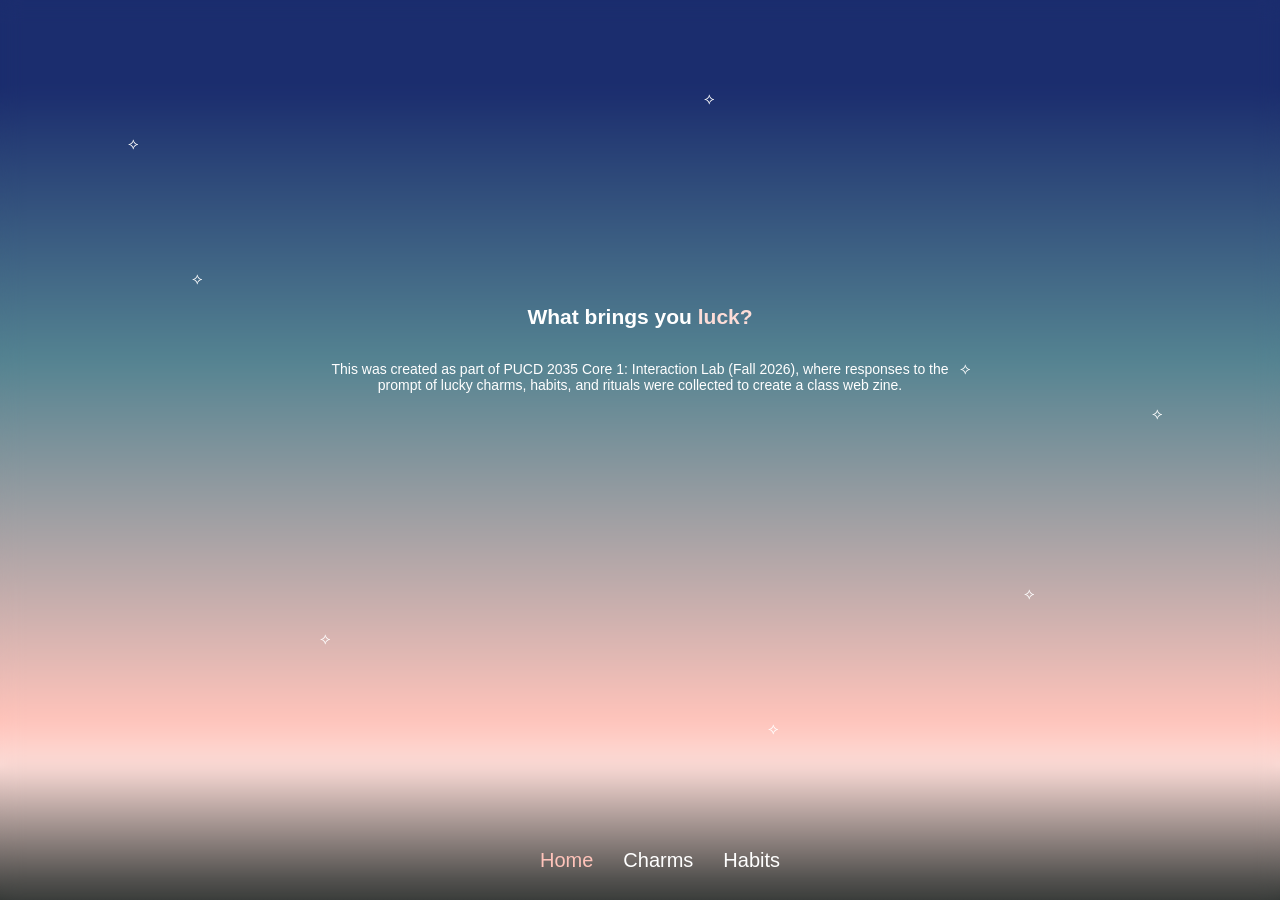
<file: index.html>
<!DOCTYPE html>
<html>
<head>
	<meta charset="utf-8">
	<meta name="viewport" content="width=device-width, initial-scale=1">
	<title>What brings you luck?</title>
	<link rel="stylesheet" href="style.css">
</head>
<body class="home">
	<nav>
		<ul>
			<li><a href="index.html" class="active">Home</a></li>
			<li><a href="charms.html">Charms</a></li>
			<li><a href="habits.html">Habits</a></li>
		</ul>
	</nav>
<main>
	<section class="home-main">
		<h1>What brings you <span class="highlight">luck?</span></h1>
		<p>This was created as part of PUCD 2035 Core 1: Interaction Lab (Fall 2026), where responses to the prompt of lucky charms, habits, and rituals were collected to create a class web zine.</p>
	</section>
<div class="free-scatter">
  <div class="text-item t1 anim-fast">⟡</div>
  <div class="text-item t2 anim-fast">⟡</div>
  <div class="text-item t3 anim-fast">⟡</div>
  <div class="text-item t4 anim-fast">⟡</div>
  <div class="text-item t5 anim-slow">⟡</div>
  <div class="text-item t6 anim-slow">⟡</div>
  <div class="text-item t7 anim-slow">⟡</div>
  <div class="text-item t8 anim-slow">⟡</div>
</div>
</main>
</body>
</html>
</file>
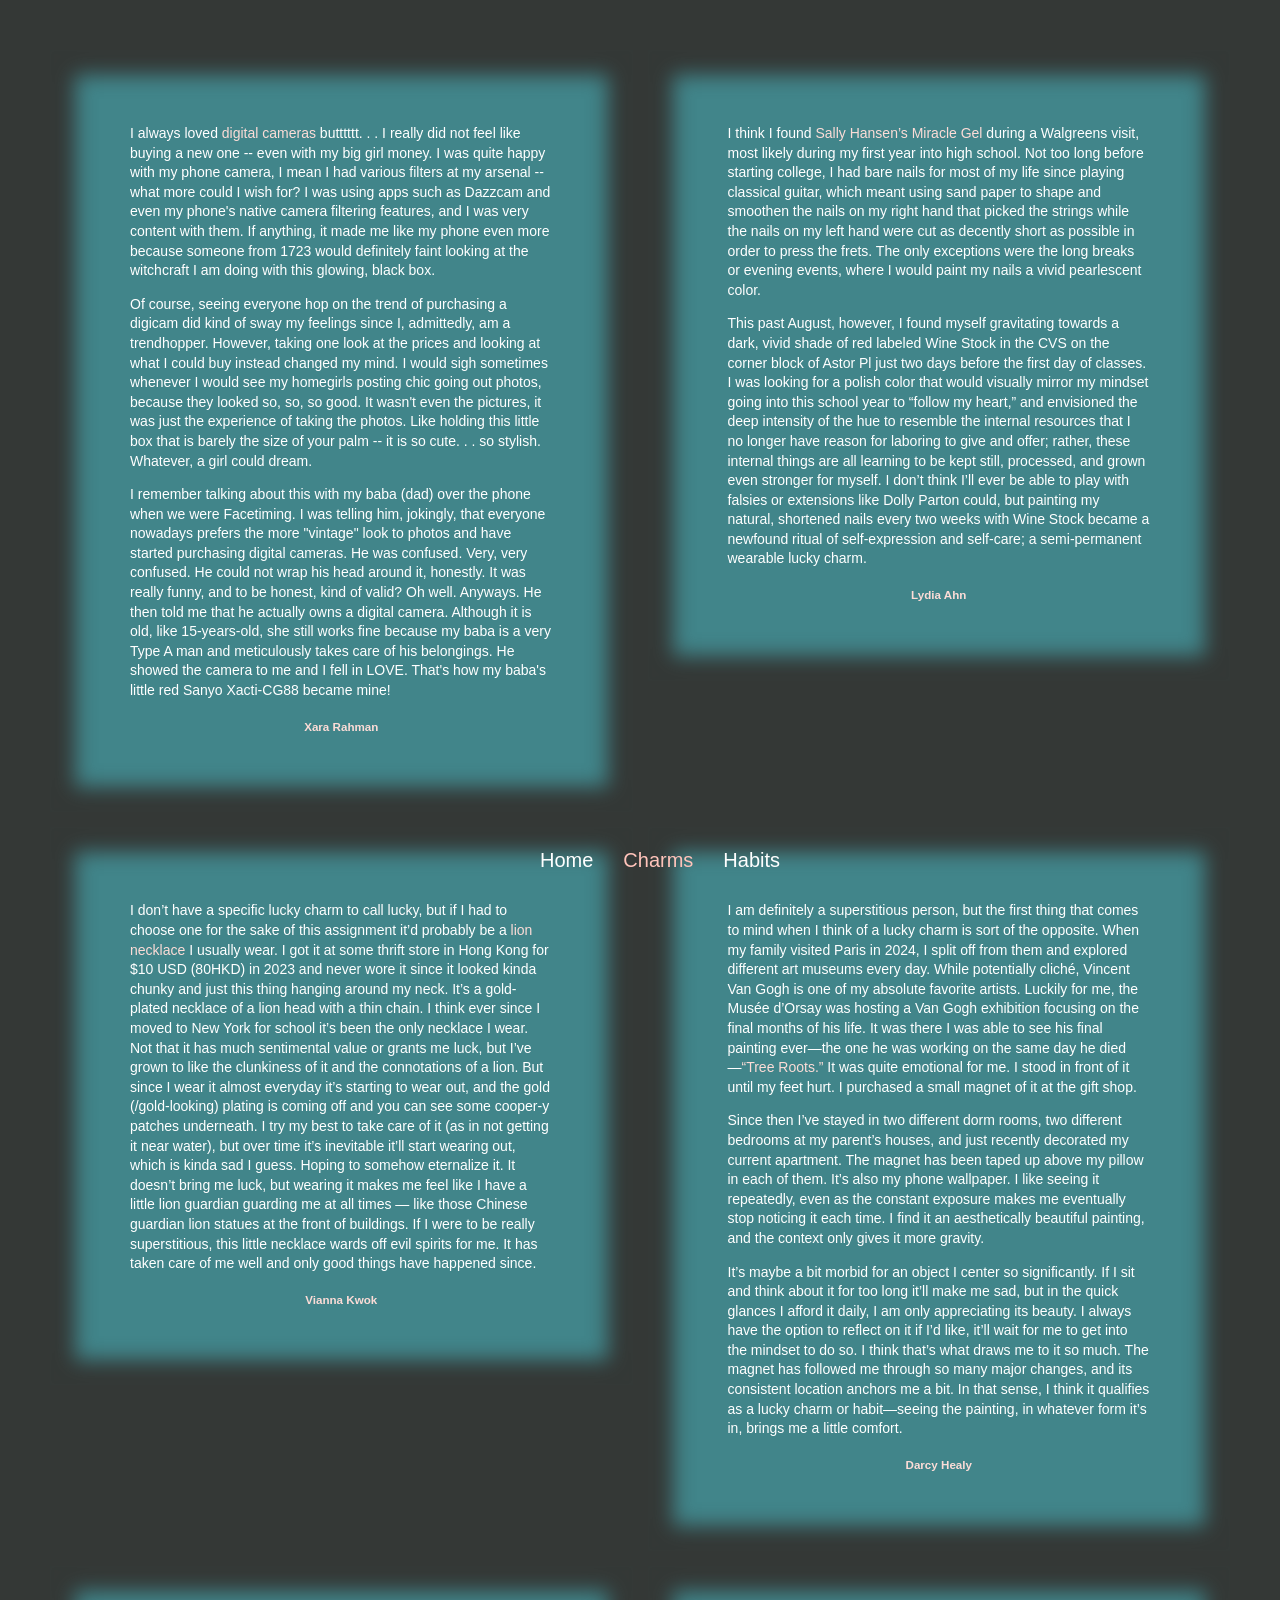
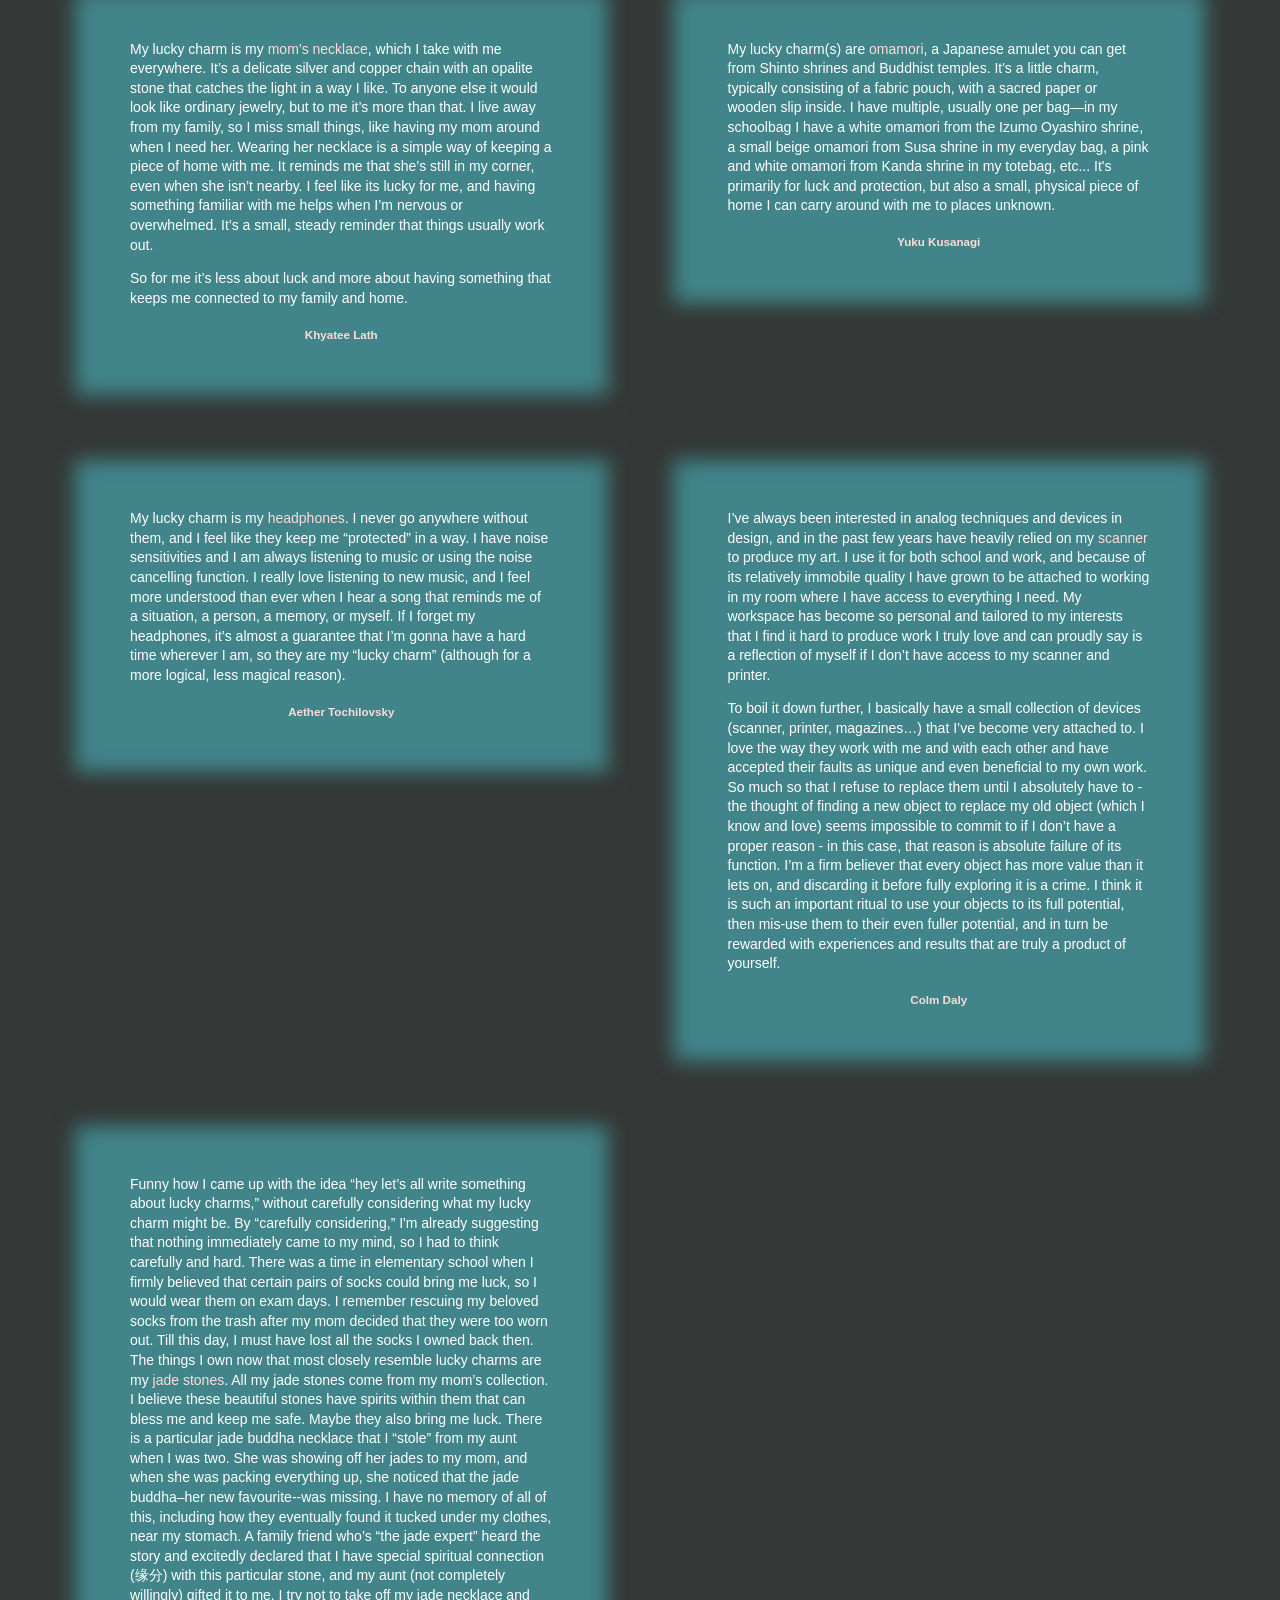
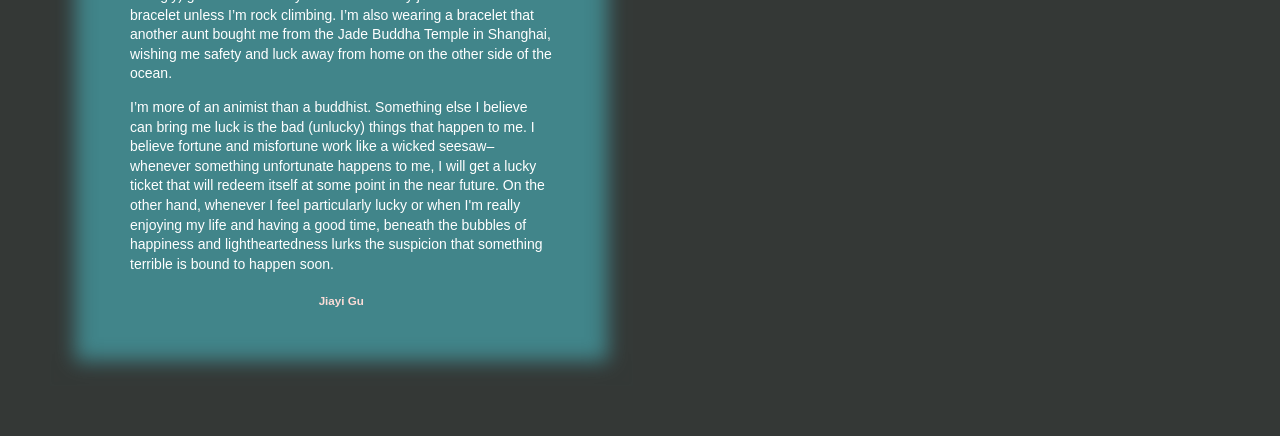
<file: charms.html>
<!DOCTYPE html>
<html>
<head>
	<meta charset="utf-8">
	<meta name="viewport" content="width=device-width, initial-scale=1">
	<title>What brings you luck? Charms.</title>
	<link rel="stylesheet" href="style.css">
</head>
<body class="charms">
	<nav>
		<ul>
			<li><a href="index.html">Home</a></li>
			<li><a href="charms.html" class="active">Charms</a></li>
			<li><a href="habits.html">Habits</a></li>
		</ul>
	</nav>
<main class="charms">
	<section class="grid">
		<article class="grid-item">
			<p>
				I always loved <span class="highlight">digital cameras</span> butttttt. . . I really did not feel like buying a new one -- even with my big girl money. I was quite happy with my phone camera, I mean I had various filters at my arsenal -- what more could I wish for? I was using apps such as Dazzcam and even my phone's native camera filtering features, and I was very content with them. If anything, it made me like my phone even more because someone from 1723 would definitely faint looking at the witchcraft I am doing with this glowing, black box.
			</p><p>
				Of course, seeing everyone hop on the trend of purchasing a digicam did kind of sway my feelings since I, admittedly, am a trendhopper. However, taking one look at the prices and looking at what I could buy instead changed my mind. I would sigh sometimes whenever I would see my homegirls posting chic going out photos, because they looked so, so, so good. It wasn't even the pictures, it was just the experience of taking the photos. Like holding this little box that is barely the size of your palm -- it is so cute. . . so stylish. Whatever, a girl could dream.
			</p><p>
				I remember talking about this with my baba (dad) over the phone when we were Facetiming. I was telling him, jokingly, that everyone nowadays prefers the more "vintage" look to photos and have started purchasing digital cameras. He was confused. Very, very confused. He could not wrap his head around it, honestly. It was really funny, and to be honest, kind of valid? Oh well. Anyways. He then told me that he actually owns a digital camera. Although it is old, like 15-years-old, she still works fine because my baba is a very Type A man and meticulously takes care of his belongings. He showed the camera to me and I fell in LOVE. That's how my baba's little red Sanyo Xacti-CG88 became mine!
			</p>
			<h5>Xara Rahman</h5>
		</article>
		<article class="grid-item">
			<p>
				I think I found <span class="highlight">Sally Hansen’s Miracle Gel</span> during a Walgreens visit, most likely during my first year into high school. Not too long before starting college, I had bare nails for most of my life since playing classical guitar, which meant using sand paper to shape and smoothen the nails on my right hand that picked the strings while the nails on my left hand were cut as decently short as possible in order to press the frets. The only exceptions were the long breaks or evening events, where I would paint my nails a vivid pearlescent color. 
			</p><p>
				This past August, however, I found myself gravitating towards a dark, vivid shade of red labeled Wine Stock in the CVS on the corner block of Astor Pl just two days before the first day of classes. I was looking for a polish color that would visually mirror my mindset going into this school year to “follow my heart,” and envisioned the deep intensity of the hue to resemble the internal resources that I no longer have reason for laboring to give and offer; rather, these internal things are all learning to be kept still, processed, and grown even stronger for myself. I don’t think I’ll ever be able to play with falsies or extensions like Dolly Parton could, but painting my natural, shortened nails every two weeks with Wine Stock became a newfound ritual of self-expression and self-care; a semi-permanent wearable lucky charm.
			</p>
			<h5>Lydia Ahn</h5>
		</article>
		<article class="grid-item">
			<p>
				I don’t have a specific lucky charm to call lucky, but if I had to choose one for the sake of this assignment it’d probably be a <span class="highlight">lion necklace</span> I usually wear. I got it at some thrift store in Hong Kong for $10 USD (80HKD) in 2023 and never wore it since it looked kinda chunky and just this thing hanging around my neck. It’s a gold-plated necklace of a lion head with a thin chain. I think ever since I moved to New York for school it’s been the only necklace I wear. Not that it has much sentimental value or grants me luck, but I’ve grown to like the clunkiness of it and the connotations of a lion. But since I wear it almost everyday it’s starting to wear out, and the gold (/gold-looking) plating is coming off and you can see some cooper-y patches underneath. I try my best to take care of it (as in not getting it near water), but over time it’s inevitable it’ll start wearing out, which is kinda sad I guess. Hoping to somehow eternalize it. It doesn’t bring me luck, but wearing it makes me feel like I have a little lion guardian guarding me at all times — like those Chinese guardian lion statues at the front of buildings. If I were to be really superstitious, this little necklace wards off evil spirits for me. It has taken care of me well and only good things have happened since.
			</p>
			<h5>Vianna Kwok</h5>
		</article>
		<article class="grid-item">
			<p>
				I am definitely a superstitious person, but the first thing that comes to mind when I think of a lucky charm is sort of the opposite. When my family visited Paris in 2024, I split off from them and explored different art museums every day. While potentially cliché, Vincent Van Gogh is one of my absolute favorite artists. Luckily for me, the Musée d’Orsay was hosting a Van Gogh exhibition focusing on the final months of his life. It was there I was able to see his final painting ever—the one he was working on the same day he died—<span class="highlight">“Tree Roots.”</span> It was quite emotional for me. I stood in front of it until my feet hurt. I purchased a small magnet of it at the gift shop. 
			</p><p>
				Since then I’ve stayed in two different dorm rooms, two different bedrooms at my parent’s houses, and just recently decorated my current apartment. The magnet has been taped up above my pillow in each of them. It’s also my phone wallpaper. I like seeing it repeatedly, even as the constant exposure makes me eventually stop noticing it each time. I find it an aesthetically beautiful painting, and the context only gives it more gravity. 
			</p><p>
				It’s maybe a bit morbid for an object I center so significantly. If I sit and think about it for too long it’ll make me sad, but in the quick glances I afford it daily, I am only appreciating its beauty. I always have the option to reflect on it if I’d like, it’ll wait for me to get into the mindset to do so. I think that’s what draws me to it so much. The magnet has followed me through so many major changes, and its consistent location anchors me a bit. In that sense, I think it qualifies as a lucky charm or habit—seeing the painting, in whatever form it’s in, brings me a little comfort. 
			</p>
			<h5>Darcy Healy</h5>
		</article>
		<article class="grid-item">
			<p>
				My lucky charm is my <span class="highlight">mom’s necklace</span>, which I take with me everywhere. It’s a delicate silver and copper chain with an opalite stone that catches the light in a way I like. To anyone else it would look like ordinary jewelry, but to me it’s more than that. I live away from my family, so I miss small things, like having my mom around when I need her. Wearing her necklace is a simple way of keeping a piece of home with me. It reminds me that she’s still in my corner, even when she isn’t nearby. I feel like its lucky for me, and having something familiar with me helps when I’m nervous or overwhelmed. It’s a small, steady reminder that things usually work out.
			</p><p>
				So for me it’s less about luck and more about having something that keeps me connected to my family and home.
			</p>
			<h5>Khyatee Lath</h5>
		</article>
		<article class="grid-item">
			<p>
				My lucky charm(s) are <span class="highlight">omamori</span>, a Japanese amulet you can get from Shinto shrines and Buddhist temples. It's a little charm, typically consisting of a fabric pouch, with a sacred paper or wooden slip inside. I have multiple, usually one per bag—in my schoolbag I have a white omamori from the Izumo Oyashiro shrine, a small beige omamori from Susa shrine in my everyday bag, a pink and white omamori from Kanda shrine in my totebag, etc... It's primarily for luck and protection, but also a small, physical piece of home I can carry around with me to places unknown. 
			</p>
			<h5>Yuku Kusanagi</h5>
		</article>
		<article class="grid-item">
			<p>
				My lucky charm is my <span class="highlight">headphones</span>. I never go anywhere without them, and I feel like they keep me “protected” in a way. I have noise sensitivities and I am always listening to music or using the noise cancelling function. I really love listening to new music, and I feel more understood than ever when I hear a song that reminds me of a situation, a person, a memory, or myself. If I forget my headphones, it’s almost a guarantee that I’m gonna have a hard time wherever I am, so they are my “lucky charm” (although for a more logical, less magical reason).  
			</p>
			<h5>Aether Tochilovsky</h5>
		</article>
		<article class="grid-item">
			<p>
				I’ve always been interested in analog techniques and devices in design, and in the past few years have heavily relied on my <span class="highlight">scanner</span> to produce my art. I use it for both school and work, and because of its relatively immobile quality I have grown to be attached to working in my room where I have access to everything I need. My workspace has become so personal and tailored to my interests that I find it hard to produce work I truly love and can proudly say is a reflection of myself if I don’t have access to my scanner and printer.
			</p><p>
				To boil it down further, I basically have a small collection of devices (scanner, printer, magazines…) that I’ve become very attached to. I love the way they work with me and with each other and have accepted their faults as unique and even beneficial to my own work. So much so that I refuse to replace them until I absolutely have to - the thought of finding a new object to replace my old object (which I know and love) seems impossible to commit to if I don’t have a proper reason - in this case, that reason is absolute failure of its function. I’m a firm believer that every object has more value than it lets on, and discarding it before fully exploring it is a crime. I think it is such an important ritual to use your objects to its full potential, then mis-use them to their even fuller potential, and in turn be rewarded with experiences and results that are truly a product of yourself.
			</p>
			<h5>Colm Daly</h5>
		</article>
		<article class="grid-item">
			<p>
				Funny how I came up with the idea “hey let’s all write something about lucky charms,” without carefully considering what my lucky charm might be. By “carefully considering,” I'm already suggesting that nothing immediately came to my mind, so I had to think carefully and hard. There was a time in elementary school when I firmly believed that certain pairs of socks could bring me luck, so I would wear them on exam days. I remember rescuing my beloved socks from the trash after my mom decided that they were too worn out. Till this day, I must have lost all the socks I owned back then. The things I own now that most closely resemble lucky charms are my <span class="highlight">jade stones</span>. All my jade stones come from my mom’s collection. I believe these beautiful stones have spirits within them that can bless me and keep me safe. Maybe they also bring me luck. There is a particular jade buddha necklace that I “stole” from my aunt when I was two. She was showing off her jades to my mom, and when she was packing everything up, she noticed that the jade buddha–her new favourite--was missing. I have no memory of all of this, including how they eventually found it tucked under my clothes, near my stomach. A family friend who’s “the jade expert” heard the story and excitedly declared that I have special spiritual connection (缘分) with this particular stone, and my aunt (not completely willingly) gifted it to me. I try not to take off my jade necklace and bracelet unless I’m rock climbing. I’m also wearing a bracelet that another aunt bought me from the Jade Buddha Temple in Shanghai, wishing me safety and luck away from home on the other side of the ocean. 
			</p><p>
				I’m more of an animist than a buddhist. Something else I believe can bring me luck is the bad (unlucky) things that happen to me. I believe fortune and misfortune work like a wicked seesaw–whenever something unfortunate happens to me, I will get a lucky ticket that will redeem itself at some point in the near future. On the other hand, whenever I feel particularly lucky or when I'm really enjoying my life and having a good time, beneath the bubbles of happiness and lightheartedness lurks the suspicion that something terrible is bound to happen soon.
			</p>
			<h5>Jiayi Gu</h5>
		</article>
	</section>
</main>
</body>
</html>
</file>
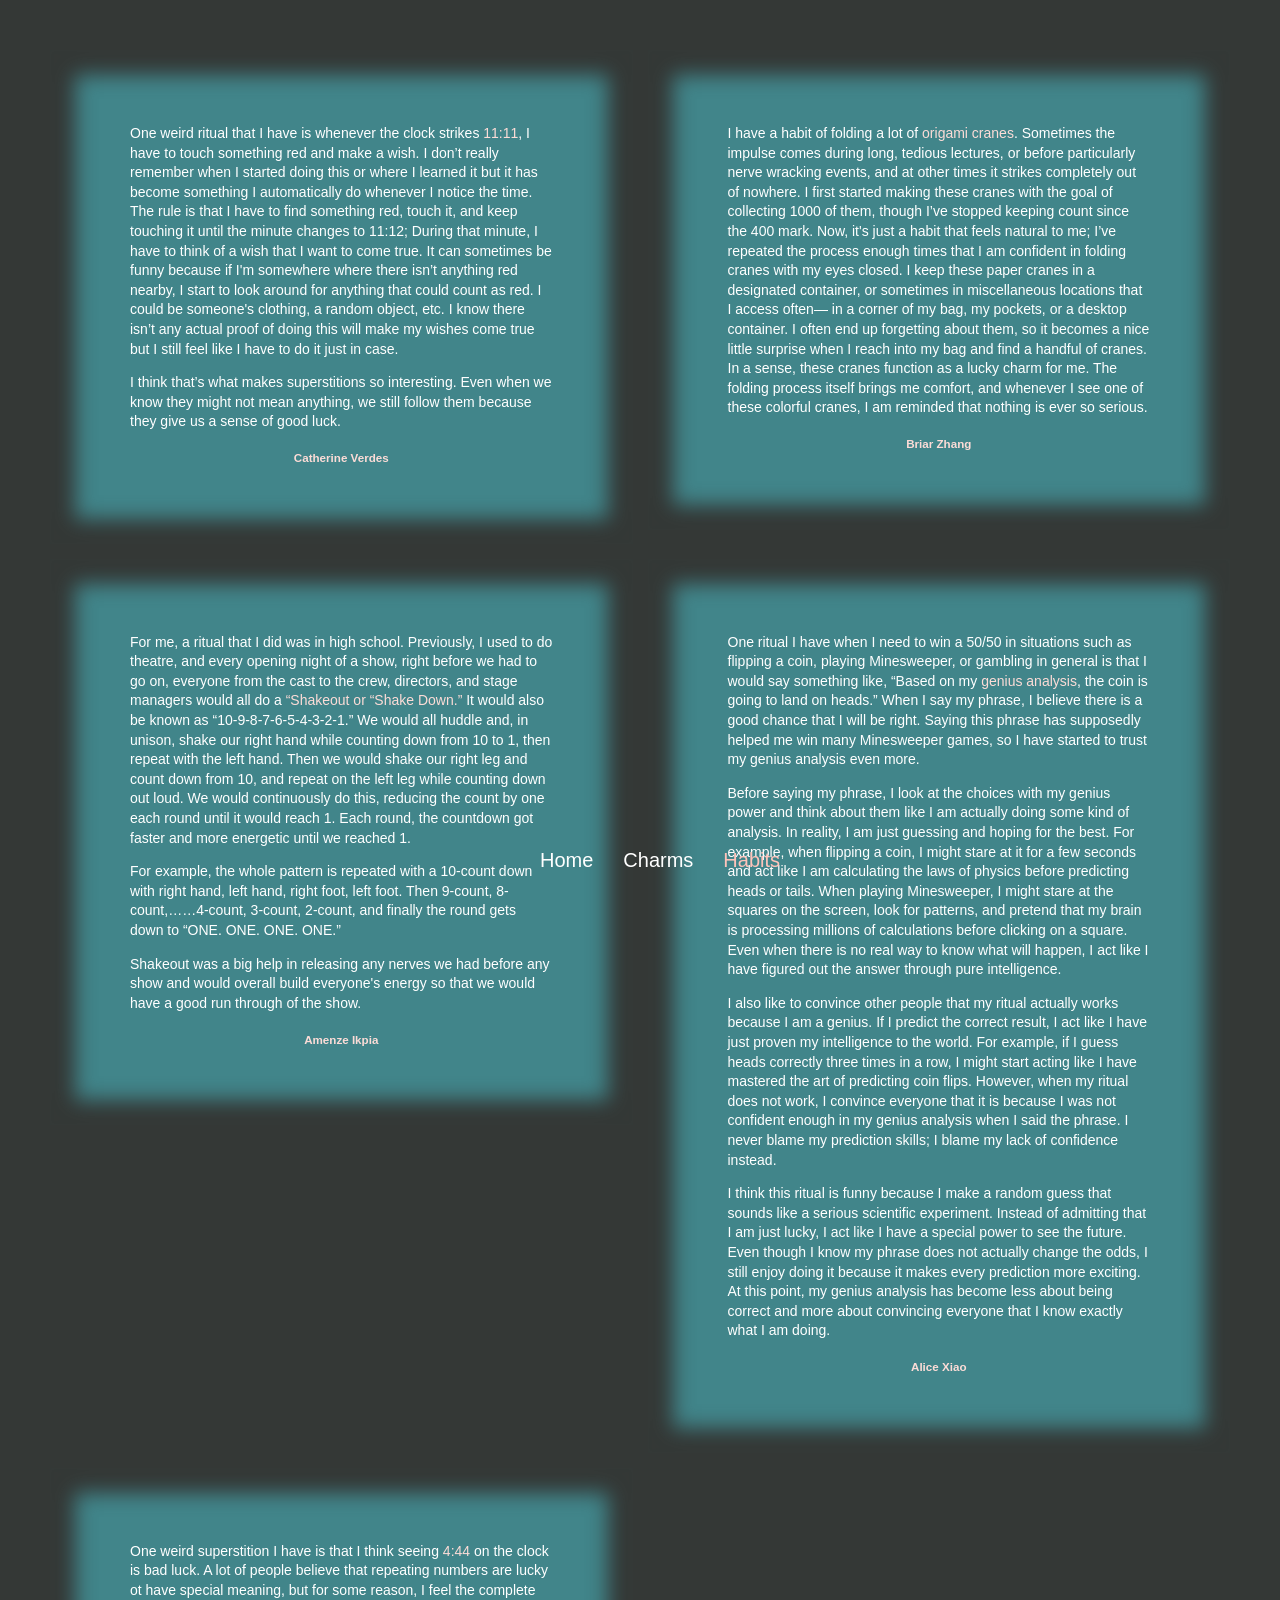
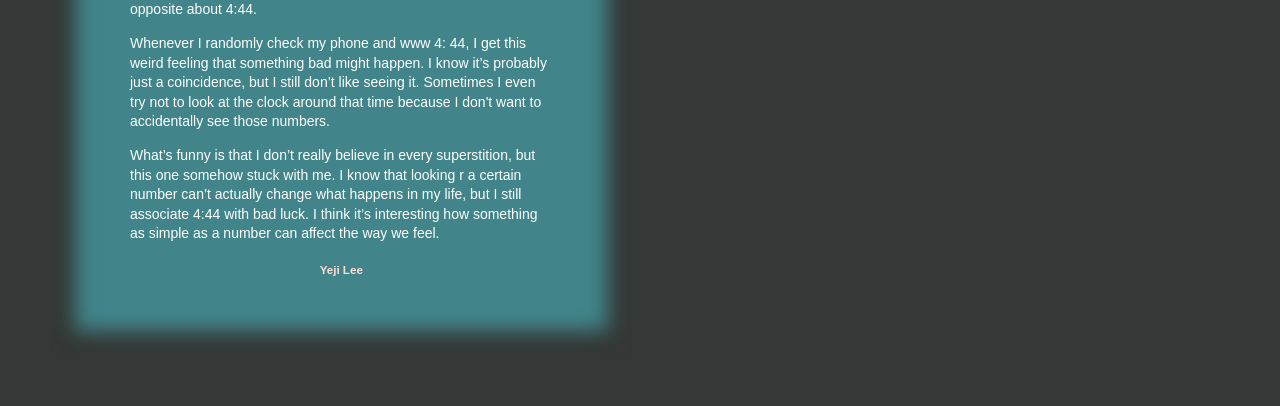
<file: habits.html>
<!DOCTYPE html>
<html>
<head>
	<meta charset="utf-8">
	<meta name="viewport" content="width=device-width, initial-scale=1">
	<title>What brings you luck? Charms.</title>
	<link rel="stylesheet" href="style.css">
</head>
<body class="habits">
	<nav>
		<ul>
			<li><a href="index.html">Home</a></li>
			<li><a href="charms.html">Charms</a></li>
			<li><a href="habits.html" class="active">Habits</a></li>
		</ul>
	</nav>
<main class="habits">
<section class="grid">
		<article class="grid-item">
			<p>
				One weird ritual that I have is whenever the clock strikes <span class="highlight">11:11</span>, I have to touch something red and make a wish. I don’t really remember when I started doing this or where I learned it but it has become something I automatically do whenever I notice the time. The rule is that I have to find something red, touch it, and keep touching it until the minute changes to 11:12; During that minute, I have to think of a wish that I want to come true. It can sometimes be funny because if I'm somewhere where there isn’t anything red nearby, I start to look around for anything that could count as red. I could be someone's clothing, a random object, etc. I know there isn’t any actual proof of doing this will make my wishes come true but I still feel like I have to do it just in case.
			</p><p>
				I think that’s what makes superstitions so interesting. Even when we know they might not mean anything, we still follow them because they give us a sense of good luck.
			</p>
			<h5>Catherine Verdes</h5>
		</article>
		<article class="grid-item">
			<p>
				I have a habit of folding a lot of <span class="highlight">origami cranes</span>. Sometimes the impulse comes during long, tedious lectures, or before particularly nerve wracking events, and at other times it strikes completely out of nowhere. I first started making these cranes with the goal of collecting 1000 of them, though I’ve stopped keeping count since the 400 mark. Now, it's just a habit that feels natural to me; I’ve repeated the process enough times that I am confident in folding cranes with my eyes closed. I keep these paper cranes in a designated container, or sometimes in miscellaneous locations that I access often— in a corner of my bag, my pockets, or a desktop container. I often end up forgetting about them, so it becomes a nice little surprise when I reach into my bag and find a handful of cranes. In a sense, these cranes function as a lucky charm for me. The folding process itself brings me comfort, and whenever I see one of these colorful cranes, I am reminded that nothing is ever so serious. 
			</p>
			<h5>Briar Zhang</h5>
		</article>
		<article class="grid-item">
			<p>
				For me, a ritual that I did was in high school. Previously, I used to do theatre, and every opening night of a show, right before we had to go on, everyone from the cast to the crew, directors, and stage managers would all do a <span class="highlight">“Shakeout or “Shake Down.”</span> It would also be known as “10-9-8-7-6-5-4-3-2-1.” We would all huddle and, in unison, shake our right hand while counting down from 10 to 1, then repeat with the left hand. Then we would shake our right leg and count down from 10, and repeat on the left leg while counting down out loud. We would continuously do this, reducing the count by one each round until it would reach 1. Each round, the countdown got faster and more energetic until we reached 1.
			</p><p>
				For example, the whole pattern is repeated with a 10-count down with right hand, left hand, right foot, left foot. Then 9-count, 8-count,……4-count, 3-count, 2-count, and finally the round gets down to “ONE. ONE. ONE. ONE.”
			</p><p>
				Shakeout was a big help in releasing any nerves we had before any show and would overall build everyone's energy so that we would have a good run through of the show.
			</p>
			<h5>Amenze Ikpia</h5>
		</article>
		<article class="grid-item">
			<p>
				One ritual I have when I need to win a 50/50 in situations such as flipping a coin, playing Minesweeper, or gambling in general is that I would say something like, “Based on my <span class="highlight">genius analysis</span>, the coin is going to land on heads.” When I say my phrase, I believe there is a good chance that I will be right. Saying this phrase has supposedly helped me win many Minesweeper games, so I have started to trust my genius analysis even more.
			</p><p>
				Before saying my phrase, I look at the choices with my genius power and think about them like I am actually doing some kind of analysis. In reality, I am just guessing and hoping for the best. For example, when flipping a coin, I might stare at it for a few seconds and act like I am calculating the laws of physics before predicting heads or tails. When playing Minesweeper, I might stare at the squares on the screen, look for patterns, and pretend that my brain is processing millions of calculations before clicking on a square. Even when there is no real way to know what will happen, I act like I have figured out the answer through pure intelligence.
			</p><p>
				I also like to convince other people that my ritual actually works because I am a genius. If I predict the correct result, I act like I have just proven my intelligence to the world. For example, if I guess heads correctly three times in a row, I might start acting like I have mastered the art of predicting coin flips. However, when my ritual does not work, I convince everyone that it is because I was not confident enough in my genius analysis when I said the phrase. I never blame my prediction skills; I blame my lack of confidence instead.
			</p><p>
				I think this ritual is funny because I make a random guess that sounds like a serious scientific experiment. Instead of admitting that I am just lucky, I act like I have a special power to see the future. Even though I know my phrase does not actually change the odds, I still enjoy doing it because it makes every prediction more exciting. At this point, my genius analysis has become less about being correct and more about convincing everyone that I know exactly what I am doing.
			</p>
			<h5>Alice Xiao</h5>
		</article>
		<article class="grid-item">
			<p>
				One weird superstition I have is that I think seeing <span class="highlight">4:44</span> on the clock is bad luck. A lot of people believe that repeating numbers are lucky ot have special meaning, but for some reason, I feel the complete opposite about 4:44.
			</p><p>
				Whenever I randomly check my phone and www 4: 44, I get this weird feeling that something bad might happen. I know it’s probably just a coincidence, but I still don’t like seeing it. Sometimes I even try not to look at the clock around that time because I don't want to accidentally see those numbers.
			</p><p>
				What’s funny is that I don’t really believe in every superstition, but this one somehow stuck with me. I know that looking r a certain number can’t actually change what happens in my life, but I still associate 4:44 with bad luck. I think it’s interesting how something as simple as a number can affect the way we feel.
			</p>
			<h5>Yeji Lee</h5>
		</article>
	</section>
</main>
</body>
</html>
</file>
<file: style.css>
body{
	font-family: Helvetica, Arial, sans-serif;
	font-size: 14px;
	color: white;
}
body.home{
	margin: 0;
	padding: 0;
	min-height: 100vh;
	background-image: linear-gradient( to bottom, #1b2d6e 10%, #548391 40%, #ffc3ba 80%, #fcdcd7 85%, #343836 100%);
	backdrop-filter: blur(10px);
	opacity: 0;
    animation: fadeinpage 1s ease-in-out forwards;
}
body.charms{
	margin: 0;
	padding: 0;
	min-height: 100vh;
	background-color:#343836;
}
body.habits{
	margin: 0;
	padding: 0;
	min-height: 100vh;
	background-color:#343836;
}
main.charms{
	opacity: 0;
    animation: fadeinpage 1s ease-in-out forwards;
}
main.habits{
	opacity: 0;
    animation: fadeinpage 1s ease-in-out forwards;
}
@keyframes fadeinpage{
    from{
        opacity: 0;
    }
    to{
        opacity: 1;
    }
}
h5{
	text-align: center;
	color: #fcdcd7;
}
nav{
	display: flex;
	position: fixed;
	width: 100%;
	bottom: 0.5rem;
	font-size: 20px;
	z-index: 10;
}
nav ul{
	display: flex;
	justify-content: center;
	align-items: center;
	width: 100%;
	gap: 30px;
	list-style: none;
}
nav a{
	text-decoration: none;
	color: white;
}
nav a.active{
	color: #ffc3ba;
}
.home-main{
	display: flex;
	flex-direction: column;
	align-items: center;
	position: fixed;
	width: 100%;
	top: 18rem;
	z-index: 3;
}
.home-main p{
	width: 40rem;
	text-align: center;
}
.grid{
	margin: 50px;
	display: grid;
	grid-template-columns: 1fr 1fr;
	column-gap: 15px;
	row-gap: 15px;
	min-height: 100vh;
	align-items: start;
}
.grid-item{
	padding: 60px 80px 60px 80px;
	background-color: #41858a;
	box-shadow: inset 0 0 20px 25px #343836;
}
.grid-item p{
	line-height: 1.4em;
}
.highlight {
	color: #fcdcd7;
}

/*stars sparkling*/

.free-scatter {
  position: relative;
  width: 100vw;
  height: 100vh;
  overflow: hidden;
  user-select: none;
}
.text-item {
  position: absolute;
  font-size: 1rem;
}
.anim-fast {
	 animation: flickerAnimation1 2s infinite;
}
.anim-slow {
	 animation: flickerAnimation1 2.5s infinite;
}
.t1 {
  top: 15%;
  left: 10%;
}
.t2 {
  top: 40%;
  left: 75%;
}
.t3 {
  top: 70%;
  left: 25%;
}
.t4 {
  top: 80%;
  left: 60%;
}
.t5 {
  top: 10%;
  left: 55%;
}
.t6 {
  top: 45%;
  left: 90%;
}
.t7 {
  top: 30%;
  left: 15%;
}
.t8 {
  top: 65%;
  left: 80%;
}

@keyframes flickerAnimation1 {
  0%   { opacity:1; }
  50%  { opacity:0; }
  100% { opacity:1; }
}

@keyframes flickerAnimation2 {
  0%   { opacity:0; }
  50%  { opacity:1; }
  100% { opacity:0; }
}
</file>
